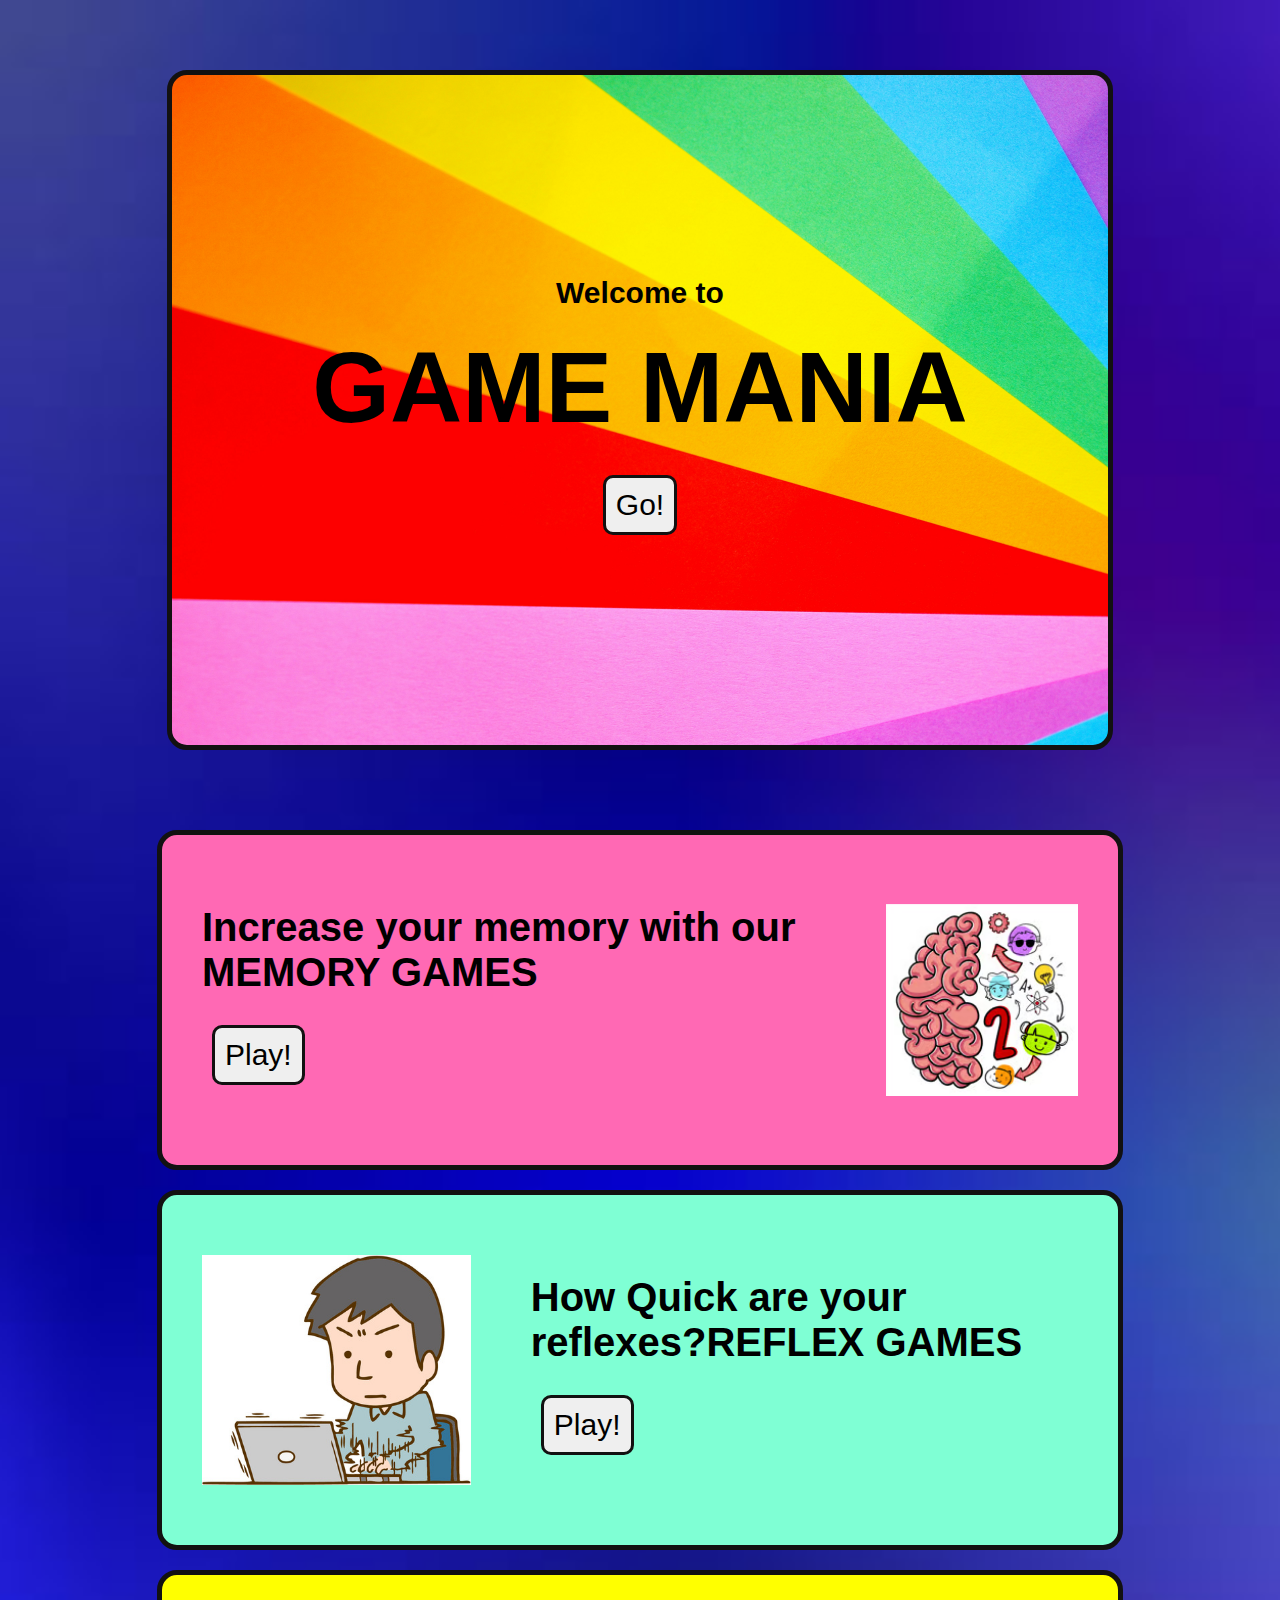
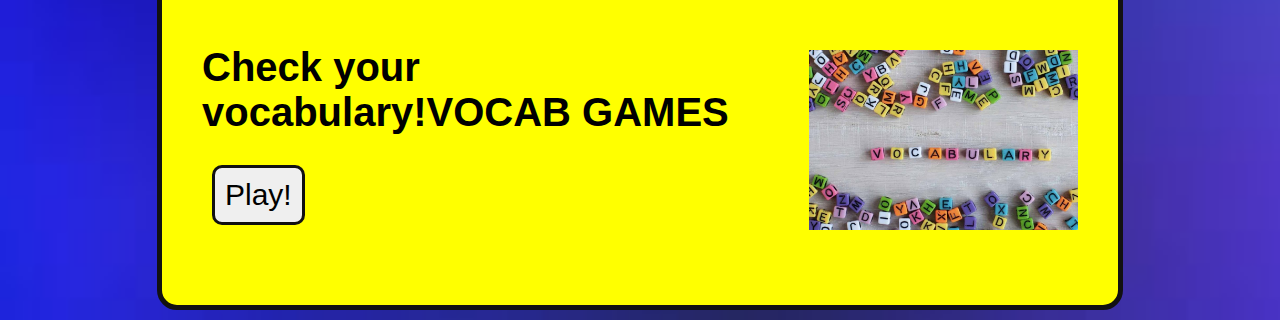
<file: Game-Mania-main/Games/Home page/index.html>
<!DOCTYPE html>
<html lang="en">

<head>
    <meta charset="UTF-8">
    <meta name="viewport" content="width=device-width, initial-scale=1.0">
    <title>Game Mania</title>
    <link rel="stylesheet" href="style.css">
</head>

<body>
    <div class="container">
        <h4>Welcome to</h4>
        <h1>GAME MANIA</h1>
        <button><a href="#memory-container">Go!</a></button>
    </div>


    <section id="memory-container" class="game-container">
        <div class="content">
            <h2>Increase your memory with our <b>MEMORY GAMES</b></h2>
            <button><a href="../Memory Page/memory-page.html">Play!</a></button>
        </div>
        <img src="mem.avif" alt="mem" class="card">
    </section>

    <section id="reflex-container" class="game-container rev">
        <div class="content">
            <h2>How Quick are your reflexes?<b>REFLEX GAMES</b></h2>
            <button><a href="../Reflex Page/reflex.html">Play!</a></button>
        </div>
        <img src="ref.jpeg" alt="mem" class="card">
    </section>

    <section id="vocab-container" class="game-container">
        <div class="content">
            <h2>Check your vocabulary!<b>VOCAB GAMES</b></h2>
            <button><a href="../Vocab Page/vocabulary.html">Play!</a></button>
        </div>
        <img src="vocab.jpg" alt="mem" class="card">
    </section>
</body>

</html>
</file>
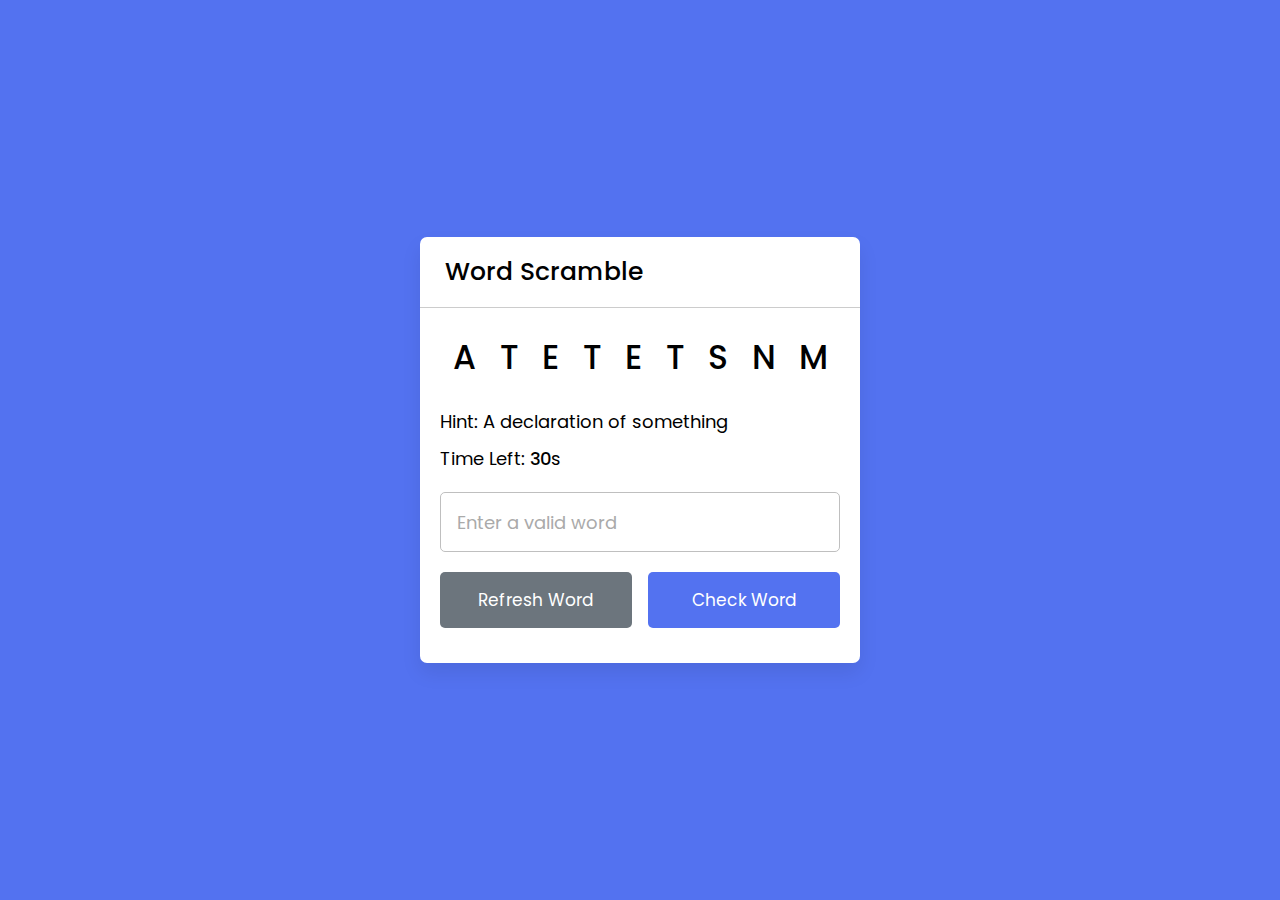
<file: Game-Mania-main/Games/7 Word Scrabble/Reference/index.html>
<!DOCTYPE html>
<!-- Coding By CodingNepal - youtube.com/codingnepal -->
<html lang="en" dir="ltr">
  <head>
    <meta charset="utf-8">
    <title>Word Scramble Game | CodingNepal</title>
    <link rel="stylesheet" href="style.css">
    <meta name="viewport" content="width=device-width, initial-scale=1.0">
    <script src="word.js" defer></script>
    <script src="script.js" defer></script>
  </head>
  <body>
    <div class="container">
        <h2>Word Scramble</h2>
        <div class="content">
            <p class="word"></p>
            <div class="details">
                <p class="hint">Hint: <span></span></p>
                <p class="time">Time Left: <span><b>30</b>s</span></p>
            </div>
            <input type="text" spellcheck="false" placeholder="Enter a valid word">
            <div class="buttons">
                <button class="refresh-word">Refresh Word</button>
                <button class="check-word">Check Word</button>
            </div>
        </div>
    </div>
  </body>
</html>
</file>
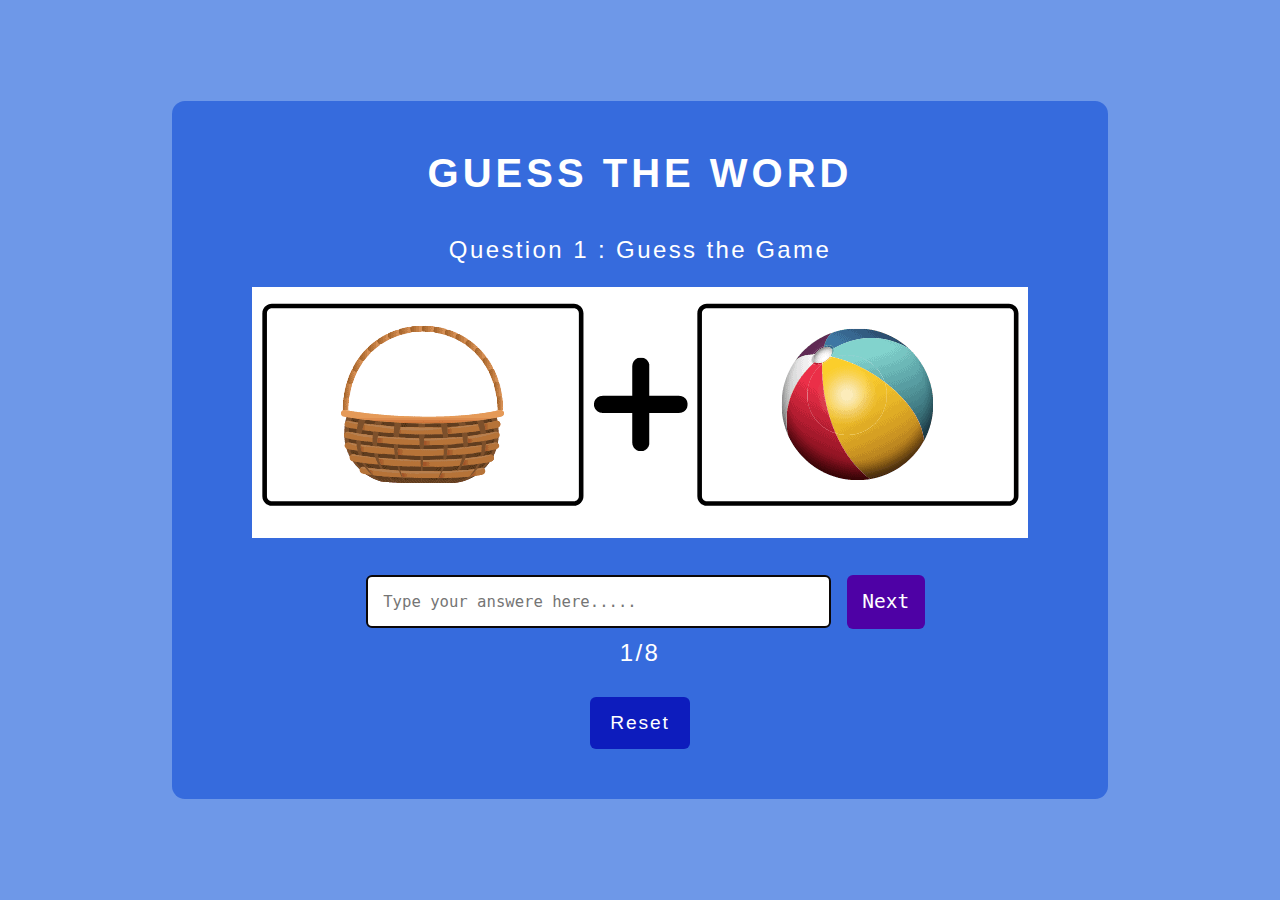
<file: Game-Mania-main/Games/1 Guess the word/Guess.html>
<!DOCTYPE html>
<html lang="en">
    <head>
        <meta charset="UTF-8">
        <meta name="viewport" content="width-device-width,initial-scale-1.0">
        <title>Guess the word Game</title>
        <link rel="Stylesheet" href="guess.css"> 
    </head>
    <body>
        <div class="container">
            <h1>Guess The Word</h1>
            <div class="questions ques1">
        
                <p class="subheading">Question 1 : Guess the Game</p>
                <img src="ques1.png" alt="" class="quesImg">
                <div class="input">
                <input type="text" class="ansInput" placeholder="Type your answere here.....">
                <input type="Button" value="Next" class="nextbtn">
                </div>
                <p class="sno">1/8</p>
                </div>
                
                <div class="questions ques2">
                    
                    <p class="subheading">Question 2: Guess the Animal</p>
                    <img src="ques2.png" alt="" class="quesImg">
                    <div class="input">
                    <input type="text" class="ansInput" placeholder="Type your answere here.....">
                    <input type="Button" value="Next" class="nextbtn">
                   </div>
                   <p class="sno">2/8</p>
                    </div>
                 
                <div class="questions ques3">
                    
                        <p class="subheading">Question 3: Guess the Object</p>
                        <img src="ques3.png" alt="" class="quesImg">
                        <div class="input">
                        <input type="text" class="ansInput" placeholder="Type your answere here.....">
                        <input type="Button" value="Next" class="nextbtn">
                        </div>
                        <p class="sno">3/8</p>
                        </div>
                 
                <div class="questions ques4">
                   
                            <p class="subheading">Question 4: Guess the food item</p>
                            <img src="ques4.png" alt="" class="quesImg">
                            <div class="input">
                            <input type="text" class="ansInput" placeholder="Type your answere here.....">
                            <input type="Button" value="Next" class="nextbtn">
                            </div>
                            <p class="sno">4/8</p>
                            </div>
                        
                <div class="questions ques5">
             
                                <p class="subheading">Question 5: Guess the animal</p>
                                <img src="ques5.png" alt="" class="quesImg">
                                <div class="input">
                                <input type="text" class="ansInput" placeholder="Type your answere here.....">
                                <input type="Button" value="Next" class="nextbtn">
                                </div>
                                <p class="sno">5/8</p>
                                </div>

                <div class="questions ques6">
                    
                                    <p class="subheading">Question 6: Guess the job</p>
                                    <img src="ques6.png" alt="" class="quesImg">
                                    <div class="input">
                                    <input type="text" class="ansInput" placeholder="Type your answere here.....">
                                    <input type="Button" value="Next" class="nextbtn">
                                    </div>
                                    <p class="sno">6/8</p>
                                    </div>

                <div class="questions ques7">
                  
                                        <p class="subheading">Question 7: Guess the word</p>
                                        <img src="ques7.png" alt="" class="quesImg">
                                        <div class="input">
                                        <input type="text" class="ansInput" placeholder="Type your answere here.....">
                                        <input type="Button" value="Next" class="nextbtn">
                                        </div>
                                        <p class="sno">7/8</p>
                                        </div>

                <div class="questions ques8">
                   
                                            <p class="subheading">Question 8: Guess the food</p>
                                            <img src="ques8.png" alt="" class="quesImg">
                                            <div class="input">
                                            <input type="text" class="ansInput" placeholder="Type your answere here.....">
                                            <input type="Button" value="Next" class="nextbtn">
                                            </div>
                                            <p class="sno">8/8</p>
                                            </div>
                                            <button class="reset" onclick="window.location.reload();">Reset</button> 
   
        </div>
           
    <p class="message"></p>
    </body>
    <script src="guess.js"></script>
</html>
</file>
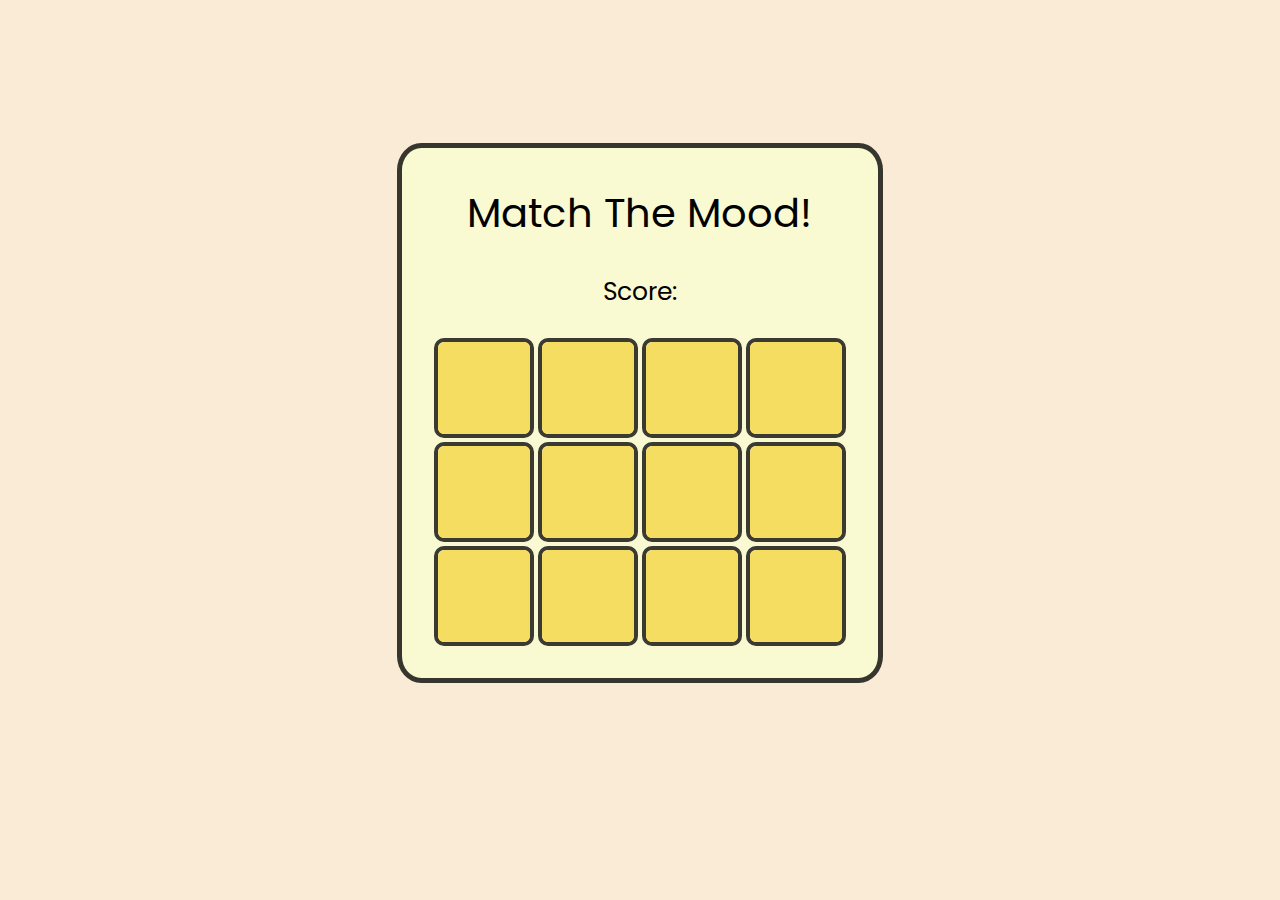
<file: Game-Mania-main/Games/2 Memory Game/mood.html>
<!DOCTYPE html>
<html lang="en">

<head>
    <meta charset="UTF-8">
    <meta name="viewport" content="width=device-width, initial-scale=1.0">
    <title>Memory Game</title>
    <link rel="stylesheet" href="mood.css">
</head>

<body>

    <div class="container">
        <h1>Match The Mood!</h1>
    <h3>Score: <span id="result"></span></h3>
    <div id="grid"></div>
    </div>
    <script src="mood.js"></script>
</body>

</html>
</file>
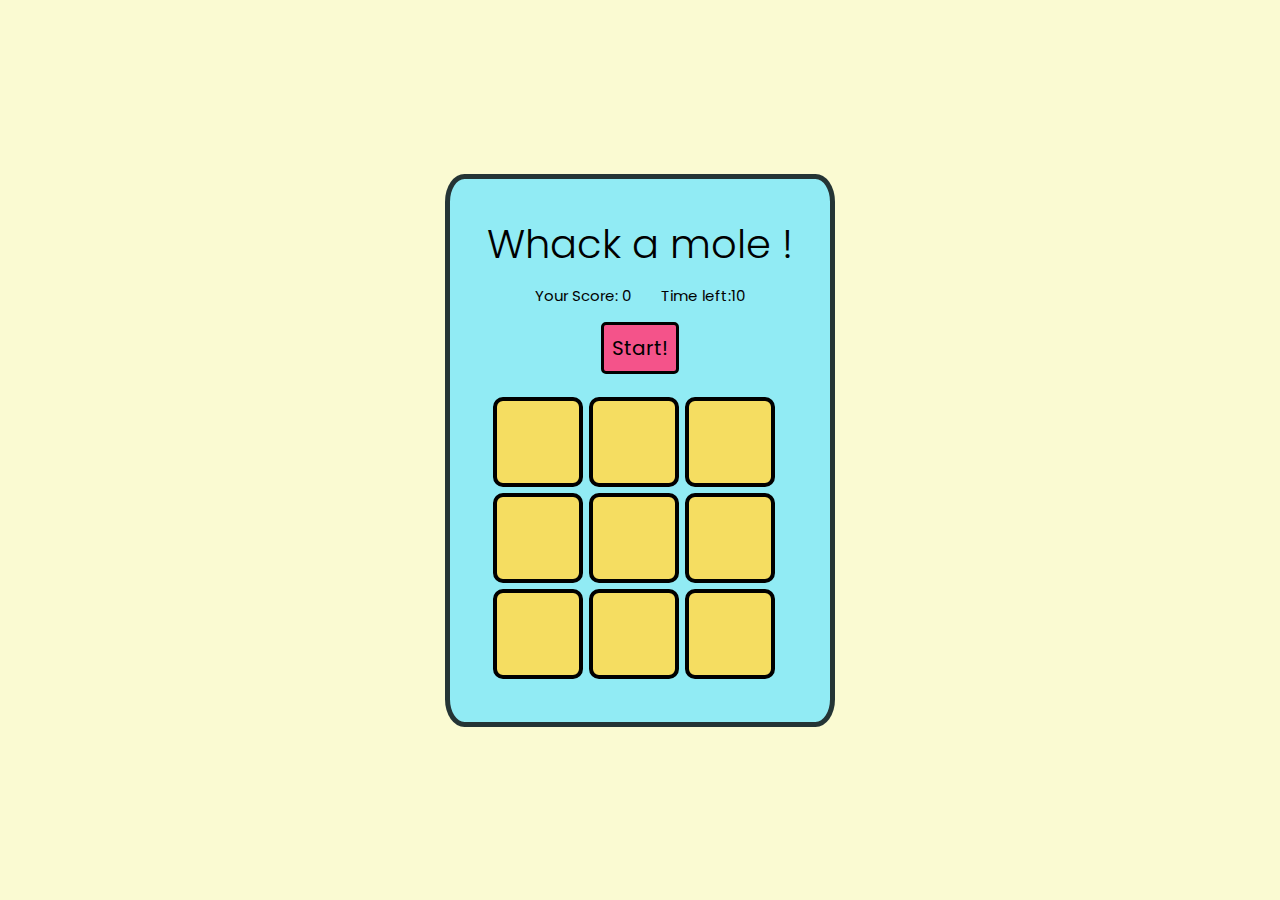
<file: Game-Mania-main/Games/3 Whack a mole/whack.html>
<!DOCTYPE html>
<html lang="en">

<head>
    <meta charset="UTF-8">
    <meta name="viewport" content="width=device-width, initial-scale=1.0">
    <title>Whack a mole</title>
    <link rel="stylesheet" href="whack.css">
</head>

<body>

    <div class="container">

        <h1>Whack a mole !</h1>
        <div class="info">
            <h2>Your Score: <span id="score">0</span></h2>
            <h2>Time left:<span id="time-left">10</span></h2>
        </div>
        <button class="start"> Start! </button>

        <div class="grid">
            <div class="square" id="1"></div>
            <div class="square" id="2"></div>
            <div class="square" id="3"></div>
            <div class="square" id="4"></div>
            <div class="square" id="5"></div>
            <div class="square" id="6"></div>
            <div class="square" id="7"></div>
            <div class="square" id="8"></div>
            <div class="square" id="9"></div>
        </div>
    </div>
    <script src="whack.js"></script>
</body>

</html>
</file>
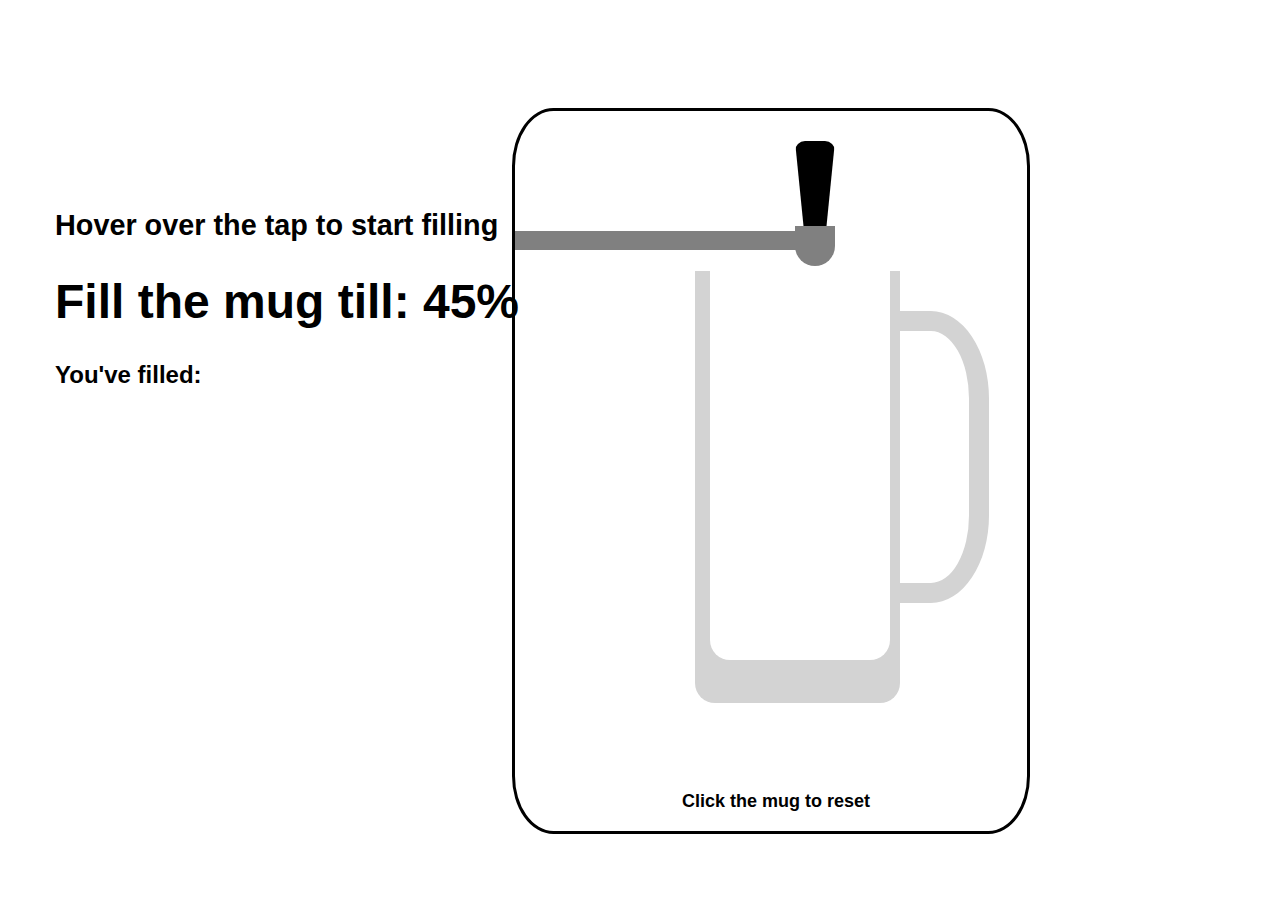
<file: Game-Mania-main/Games/4 Beer game/beer.html>
<!DOCTYPE html>
<html lang="en">
<head>
    <meta charset="UTF-8">
    <meta name="viewport" content="width=device-width, initial-scale=1.0">
    <title>Mug Filling Game</title>
    <link rel="stylesheet" href="beer.css">
</head>
<body>
    <div class="game-container">
        <div class="tap-box">
            <div class="handlebox">
                <div class="handle"></div>
            </div>
            <div class="tap"></div>
            <div id="pour" class="pour"></div>
            <div id="pour2" class=""></div>

        </div>


        <div class="mug-box">
            <div class="mug">
                <div class="beer"></div>
            </div>
            
        </div>
        <div class="mug-handle"></div>
        <div class="reset">Click the mug to reset</div>
    </div>

    <div class="g2">
        <div class="h1"><h2>Hover over the tap to start filling</h2></div>
        <div class="target"><h1> </h1></div>
        <div class="filledpercent">You've filled:</div>
        <div class="comment"></div>
    </div>


    <script src="beer.js"></script>
</body>
</html>
</file>
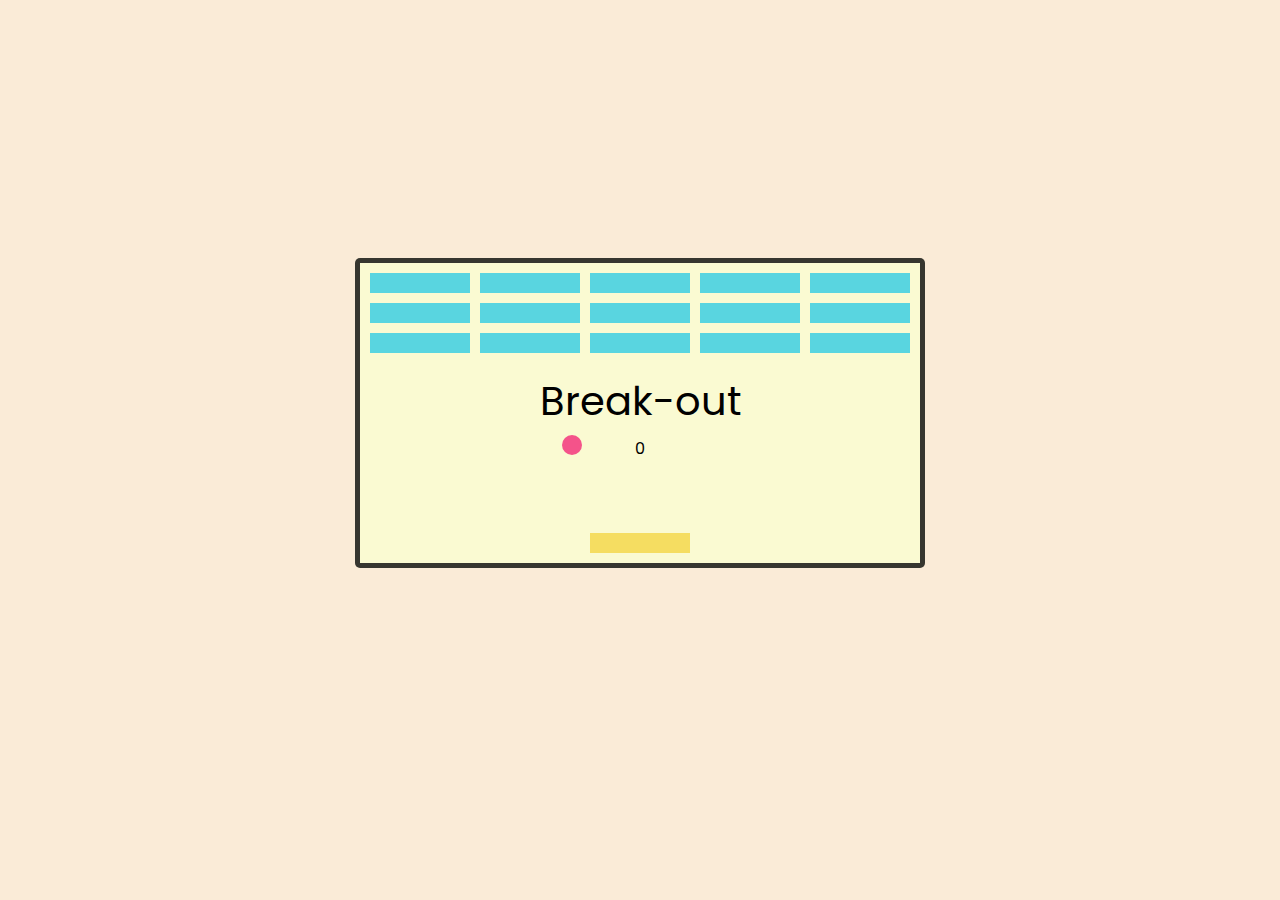
<file: Game-Mania-main/Games/5 Breakout/breakout.html>
<!DOCTYPE html>
<html lang="en">

<head>
    <meta charset="UTF-8">
    <meta name="viewport" content="width=device-width, initial-scale=1.0">
    <title>Break-out</title>
    <link rel="stylesheet" href="breakout.css">
</head>

<body>
    <!-- <div class="info"> -->
        <h1>Break-out</h1>
        <div id="score">0</div>
    <!-- </div> -->

    <div class="grid"></div>


    <script src="breakout.js"></script>
</body>

</html>
</file>
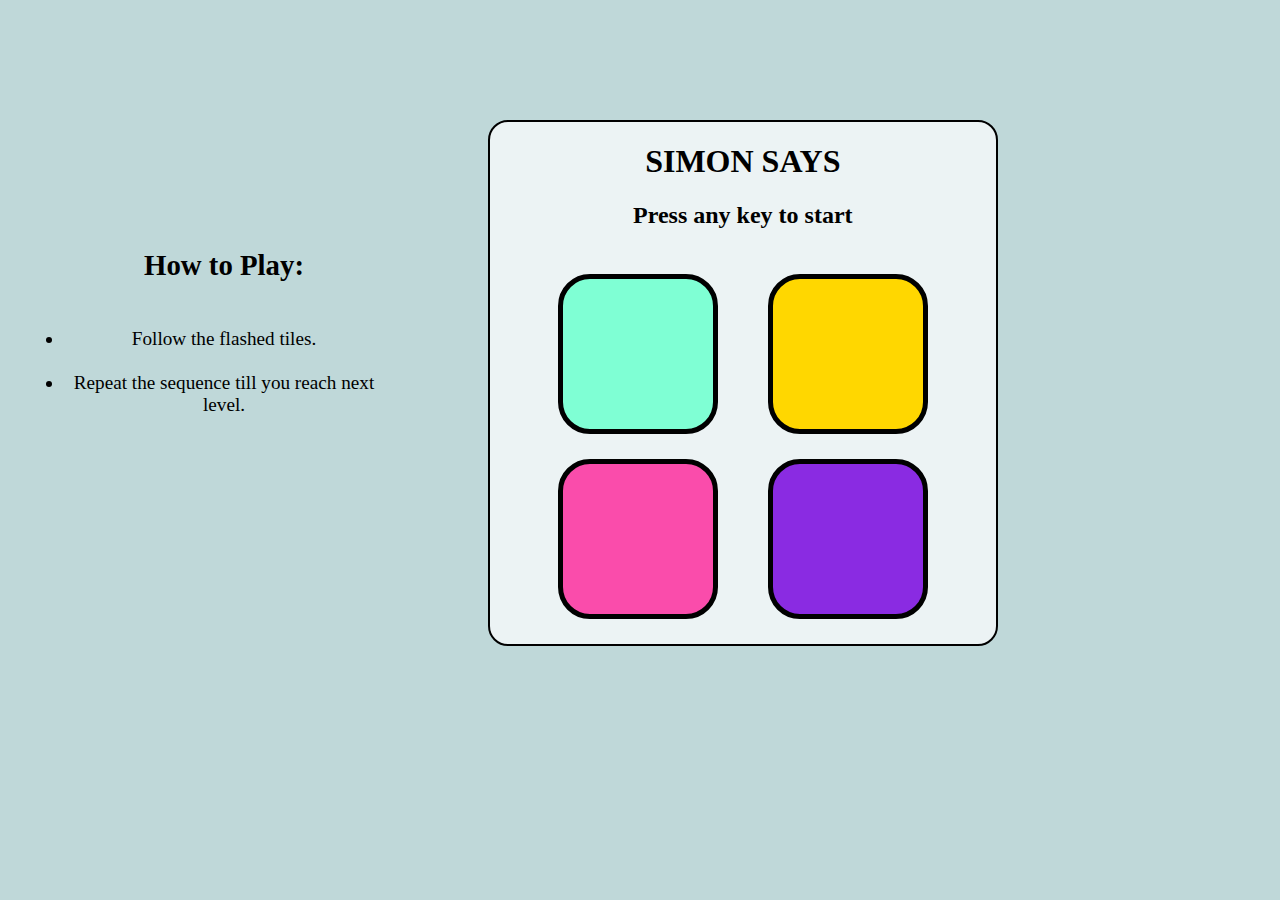
<file: Game-Mania-main/Games/6 Simon Says/simon.html>
<!DOCTYPE html>
<html lang="en">
<head>
    <meta charset="UTF-8">
    <meta name="viewport" content="width=device-width, initial-scale=1.0">
    <title>Simon Says</title>
    <link rel="stylesheet" href="simon.css">
</head>
<body>
    <div class="instruction">
        <h2><b>How to Play:</b> </h2><br>
        <li>Follow the flashed tiles.</li> <br>
        <li> Repeat the sequence till you reach next level. </li><br>

    </div>
    <div class="main-container">
        <h1><b>SIMON SAYS</b></h1>
        <h2>Press any key to start</h2>
        <div class="keys">
    
            <div class="lineone">
                <div class="key green" id="green"></div>
                <div class="key pink" id="pink"></div>
            </div>
    
            <div class="linetwo">
                <div class="key yellow" id="yellow"></div>
                <div class="key purple" id="purple"></div>
            </div>
           
        </div>
    </div>
    



    <script src="simon.js"></script>
</body>
</html>
</file>
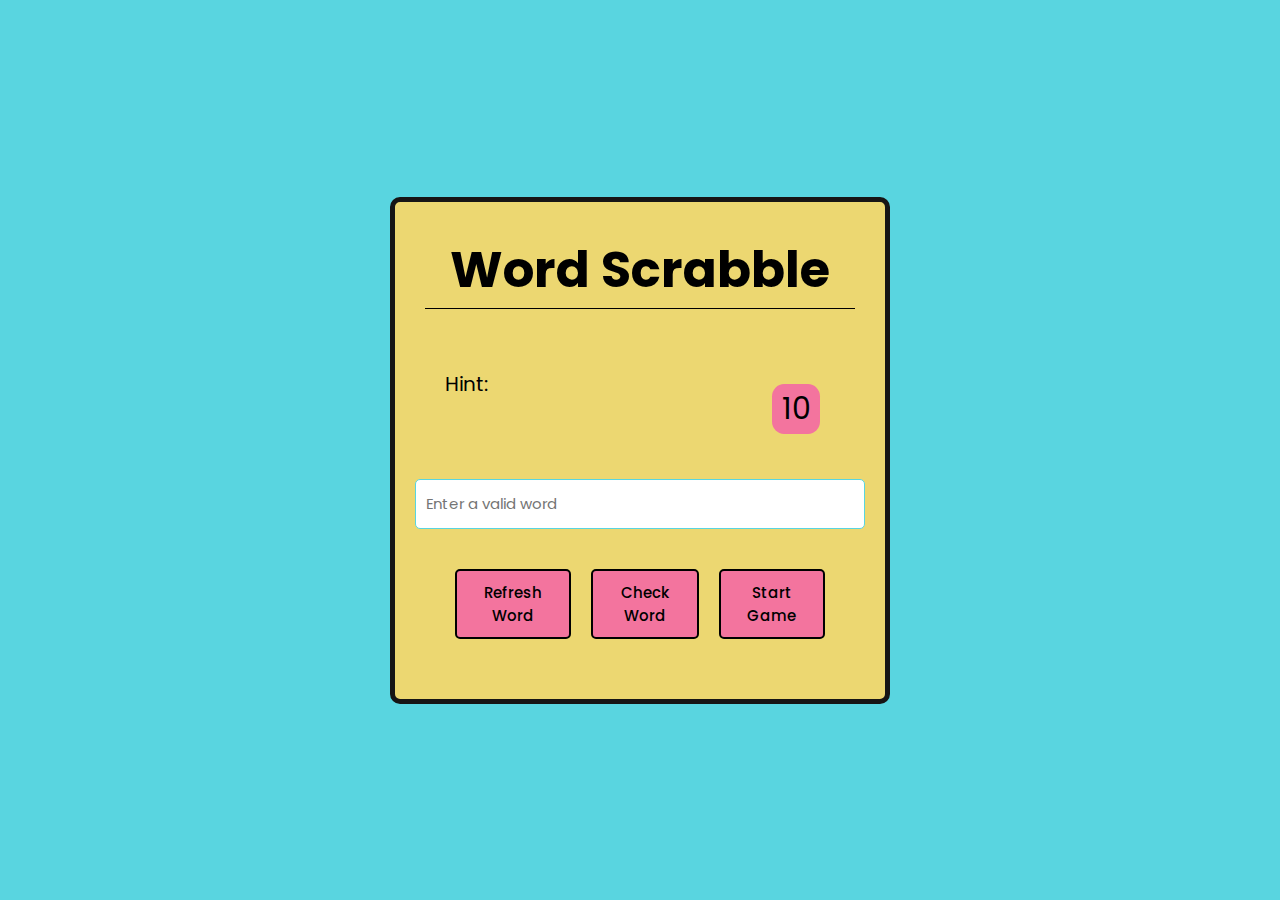
<file: Game-Mania-main/Games/7 Word Scrabble/scrabble.html>
<!DOCTYPE html>
<html lang="en">
<head>
    <meta charset="UTF-8">
    <meta name="viewport" content="width=device-width, initial-scale=1.0">
    <title>Word Scrabble</title>
    <link rel="stylesheet" href="scrabble.css">
</head>
<body>
    <div class="container">
        <h1>Word Scrabble</h1>
        <div class="content">
            <p class="word"></p>

            <div class="details">
                <p class="hint">Hint: <span></span></p>
                <div class="time">10</div>
            </div>

            <input type="text" placeholder = "Enter a valid word">

            <div class="buttons">
                <div class="refresh-word button">Refresh Word</div>
                <div class="check-word button">Check Word</div>
                <div class="start button">Start Game</div>
            </div>
        </div>
    </div>
    <script src="scrabble.js" defer></script>
    <script src="Reference/word.js" defer></script>
</body>
</html>
</file>
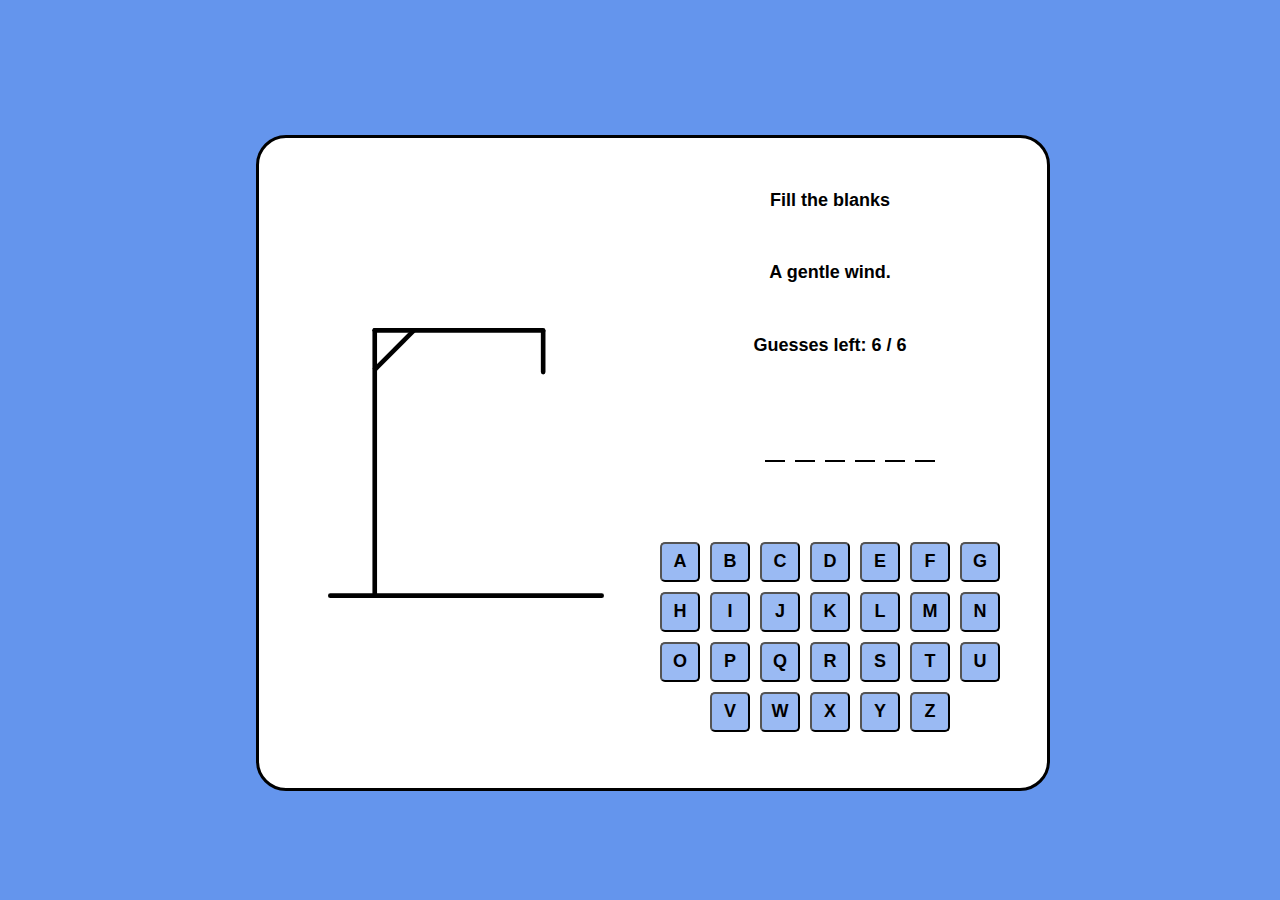
<file: Game-Mania-main/Games/8 Hangman/hangman.html>
<!DOCTYPE html>
<html lang="en">
<head>
    <meta charset="UTF-8">
    <meta name="viewport" content="width=device-width, initial-scale=1.0">
    <title>Hangman!</title>
    <link rel="stylesheet" href="hangman.css">
</head>
<body>

    <div id="lose" class="popup">
        <div class="gif"><img src="lost.gif" alt=""></div>
        <div class="msg">Game Over!</div>
        <div class="corrword"></div>
        <div class="playagain"><button>Play Again!</button></div>
    </div>

    <div id="win" class="popup">
        <div class="gif"><img src="victory.gif" alt=""></div>
        <div class="msg">Well Done!</div>
        <div class="corrword">Your guess was correct.</div>
        <div class="playagain2"><button>Play Again!</button></div>
    </div>
    
    <div class="container">
        <div class="draw"><img src="hangman-0.svg" alt=""></div>
        <div class="solve">
            <div class="instruction">Fill the blanks</div>
            <div class="hint">Hint: </div>
            <div class="guessleft"></div>
            <div class="blanks">
                <ul class="word-display"></ul>
            </div>
            <div class="letters">
            </div>
        </div>
    </div>


    <div class="cover"></div>



    <script src="wordlist.js"></script>
    <script src="hangman.js"></script>

</body>
</html>
</file>
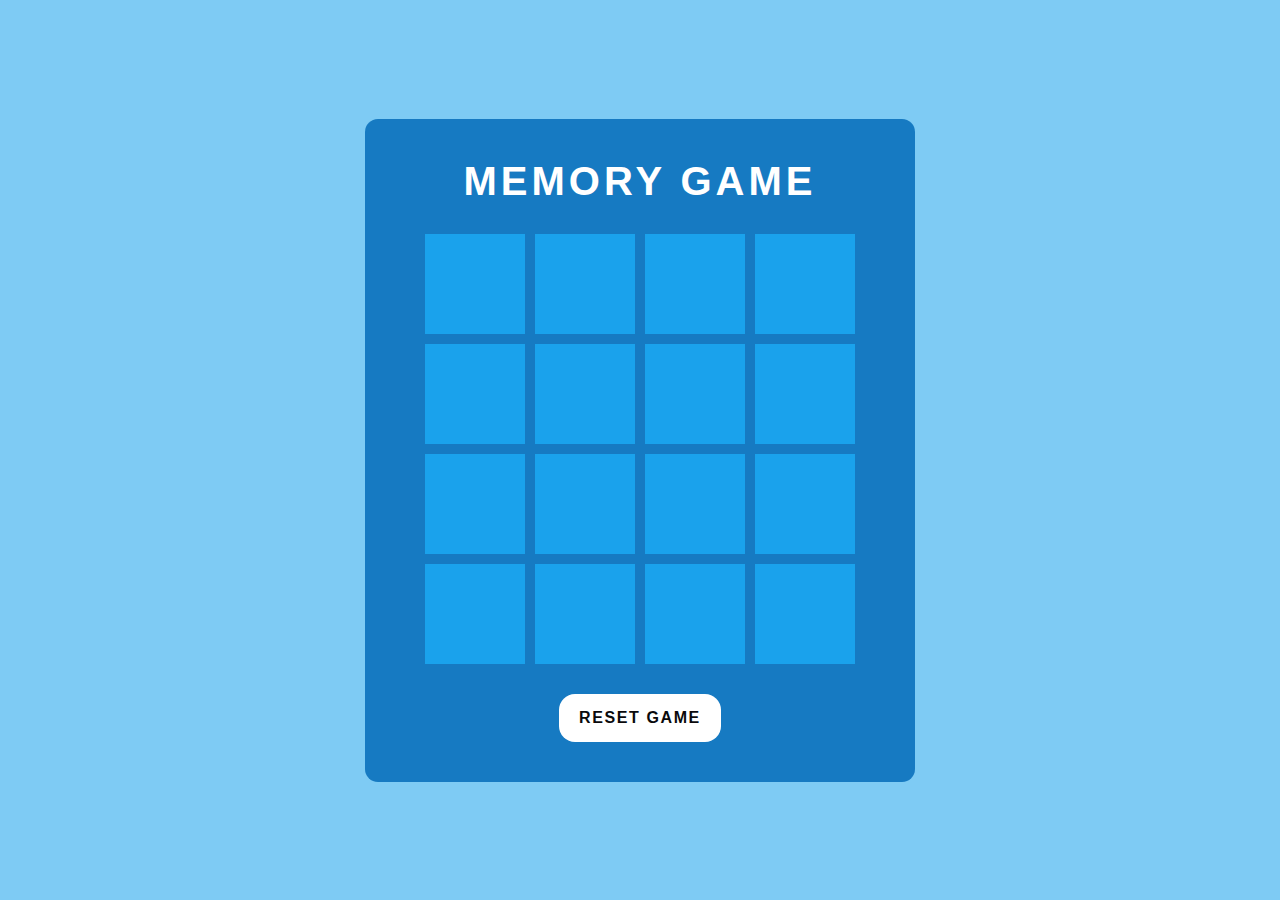
<file: Game-Mania-main/Games/9 Match tiles/match-tiles.html>
<!DOCTYPE html>
<html lang="en">
    <head>
        <meta charset="UTF-8">
        <meta name="viewport" content="width-device-width,initial-scale-1.0">
        <title>Memory Card Game</title>
        <link rel="Stylesheet" href="match-tiles.css"> 
    </head>
    <body>
        <div class="container">

            <h1>Memory Game</h1>
            <div class="game"></div>
            <button class="reset" onclick="window.location.reload();">Reset Game</button>
        </div>
        <script>
            
        const emojis = ["🤩","🤩","🐼","🐼","🛩️","🛩️","🐳","🐳","🎪","🎪","🧸","🧸","🍓","🍓","🌺","🌺"];
        var shuf_emojis = emojis.sort(() => (Math.random() > .5)? 2: -1);
        for (var i=0 ;i<emojis.length; i++)
        {
        let box = document.createElement('div')
        box.className = 'item';
        box.innerHTML = shuf_emojis[i]
        box.onclick=function(){
         this.classList.add('boxOpen')
         setTimeout(function(){
         if (document.querySelectorAll('.boxOpen').length > 1)
         {
          if(document.querySelectorAll('.boxOpen')[0].innerHTML == 
           document.querySelectorAll('.boxOpen')[1].innerHTML)
           {
            document.querySelectorAll('.boxOpen')[0].classList.add('boxMatch')
            document.querySelectorAll('.boxOpen')[1].classList.add('boxMatch')
            document.querySelectorAll('.boxOpen')[1].classList.remove('boxOpen')
            document.querySelectorAll('.boxOpen')[0].classList.remove('boxOpen')

         if(document.querySelectorAll('.boxMatch').length == emojis.length)
           {
            alert('Win')
           }
           }
            else
            {
              document.querySelectorAll('.boxOpen')[1].classList.remove('boxOpen')
              document.querySelectorAll('.boxOpen')[0].classList.remove('boxOpen')
            }
         }
        },500)
        }
            document.querySelector('.game').appendChild(box);
        }
        </script> 
    </body>
</html>
</file>
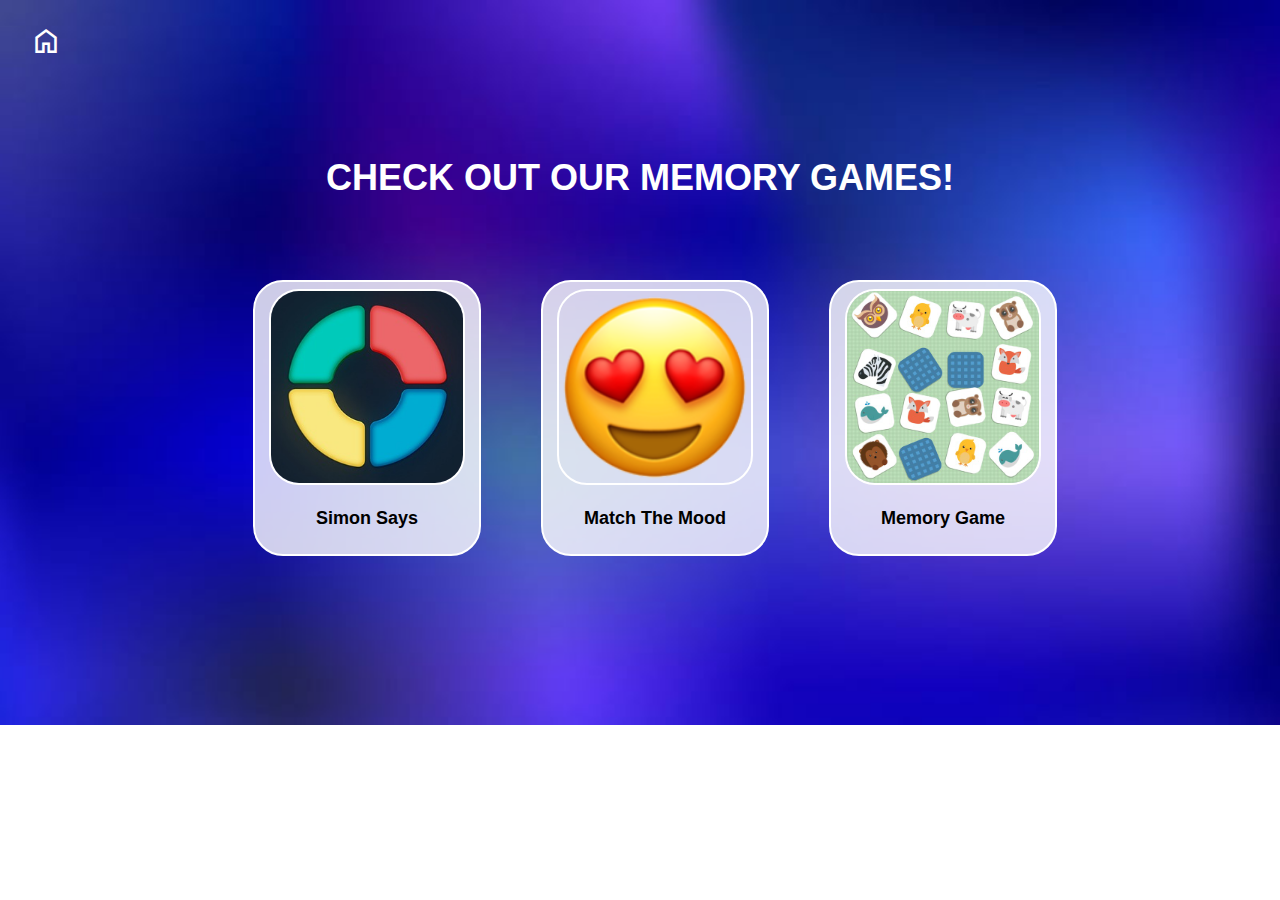
<file: Game-Mania-main/Games/Memory Page/memory-page.html>
<!DOCTYPE html>
<html lang="en">
<head>
    <meta charset="UTF-8">
    <meta name="viewport" content="width=device-width, initial-scale=1.0">
    <title>Memory Games</title>
    <link rel="stylesheet" href="https://fonts.googleapis.com/css2?family=Material+Symbols+Outlined:opsz,wght,FILL,GRAD@24,400,0,0" />
    <link rel="stylesheet" href="memory-page.css">

</head>
<body>
    <div class="home">
        <a href="">
            <div class="logo"><a href="../Home page/index.html"><span class="material-symbols-outlined">home</span></a></div>
            <div class="home-text"></div>
        </a>
    </div>
    <br><br><br><br><br><br>
    <div class="msg"><h1>Check Out Our Memory Games!</h1></div>
    <div class="cards">
        <div class="card card1">
            <a href="../6 Simon Says/simon.html">
                <img src="simon.jpeg" alt="">
                <p>Simon Says</p>
            </a>
        </div>

        <div class="card card2">
            <a href="../2 Memory Game/mood.html">
                <img src="../2 Memory Game/Images/img6.webp" alt="">
                <p>Match The Mood</p>
            </a>
        </div>

        <div class="card card3">
            <a href="../9 Match tiles/match-tiles.html">
            <img src="memory.jpeg" alt="">
            <p>Memory Game</p>
            </a>
        </div>
        
    </div>
    
</body>
</html>
</file>
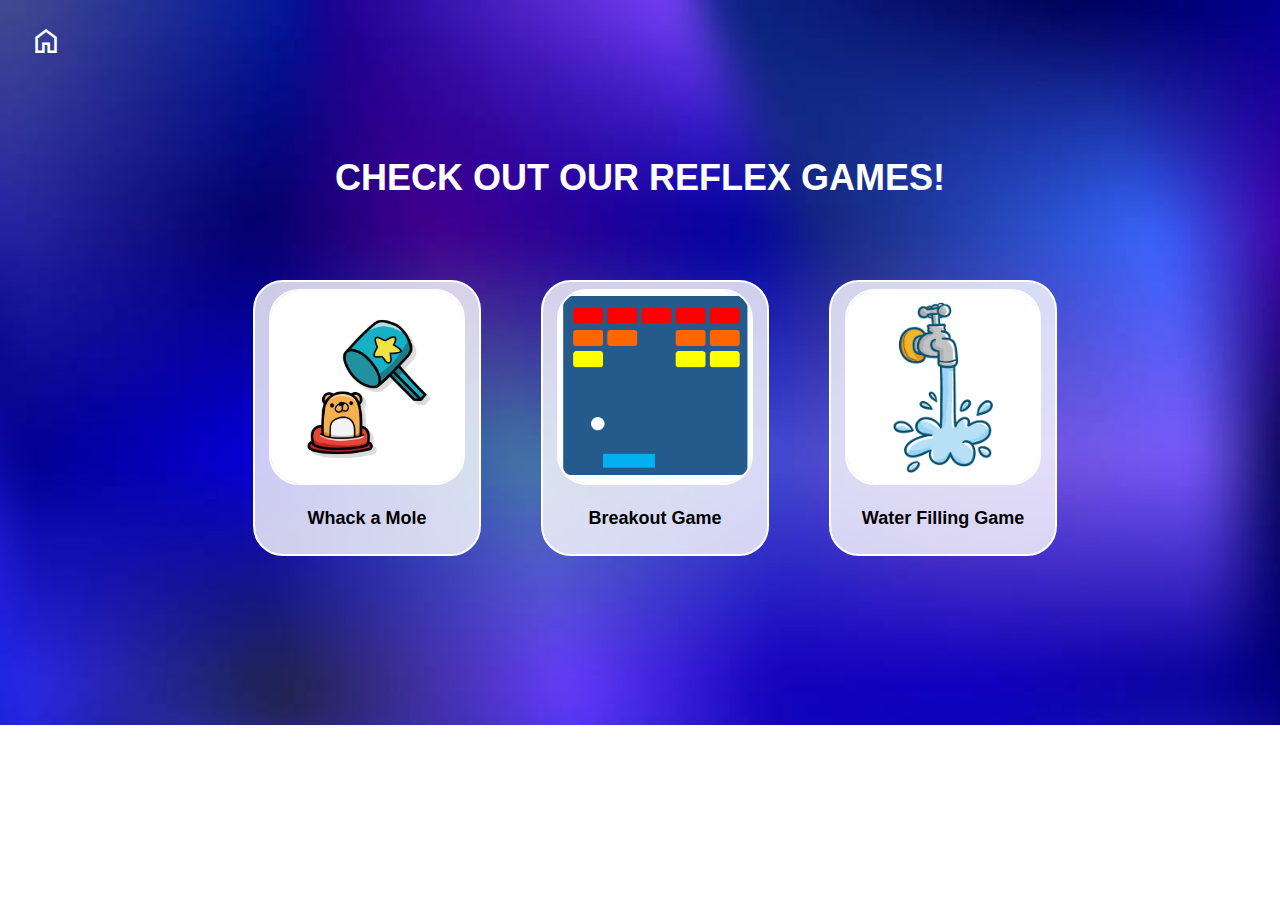
<file: Game-Mania-main/Games/Reflex page/reflex.html>
<!DOCTYPE html>
<html lang="en">

<head>
    <meta charset="UTF-8">
    <meta name="viewport" content="width=device-width, initial-scale=1.0">
    <title>Reflex Games</title>
    <link rel="stylesheet"
        href="https://fonts.googleapis.com/css2?family=Material+Symbols+Outlined:opsz,wght,FILL,GRAD@24,400,0,0" />
    <link rel="stylesheet" href="reflex.css">

</head>

<body>
    <div class="home">
        <a href="">
            <div class="logo"><a href="../Home page/index.html"><span class="material-symbols-outlined">home</span></a>
            </div>
            <!-- <div class="home-text">Home</div> -->
        </a>
    </div>
    <br><br><br><br><br><br>
    <div class="msg">
        <h1>Check Out Our Reflex Games!</h1>
    </div>
    <div class="cards">
        <div class="card card1">
            <a href="../3 Whack a mole/whack.html">
                <img src="whack.jpg" alt="">
                <p>Whack a Mole</p>
            </a>
        </div>

        <div class="card card2">
            <a href="../5 Breakout/breakout.html">
                <img src="break.png" alt="">
                <p>Breakout Game</p>
            </a>
        </div>

        <div class="card card3">
            <a href="../4 Beer game/beer.html">
                <img src="water.png" alt="">
                <p>Water Filling Game</p>
            </a>
        </div>

    </div>

</body>

</html>
</file>
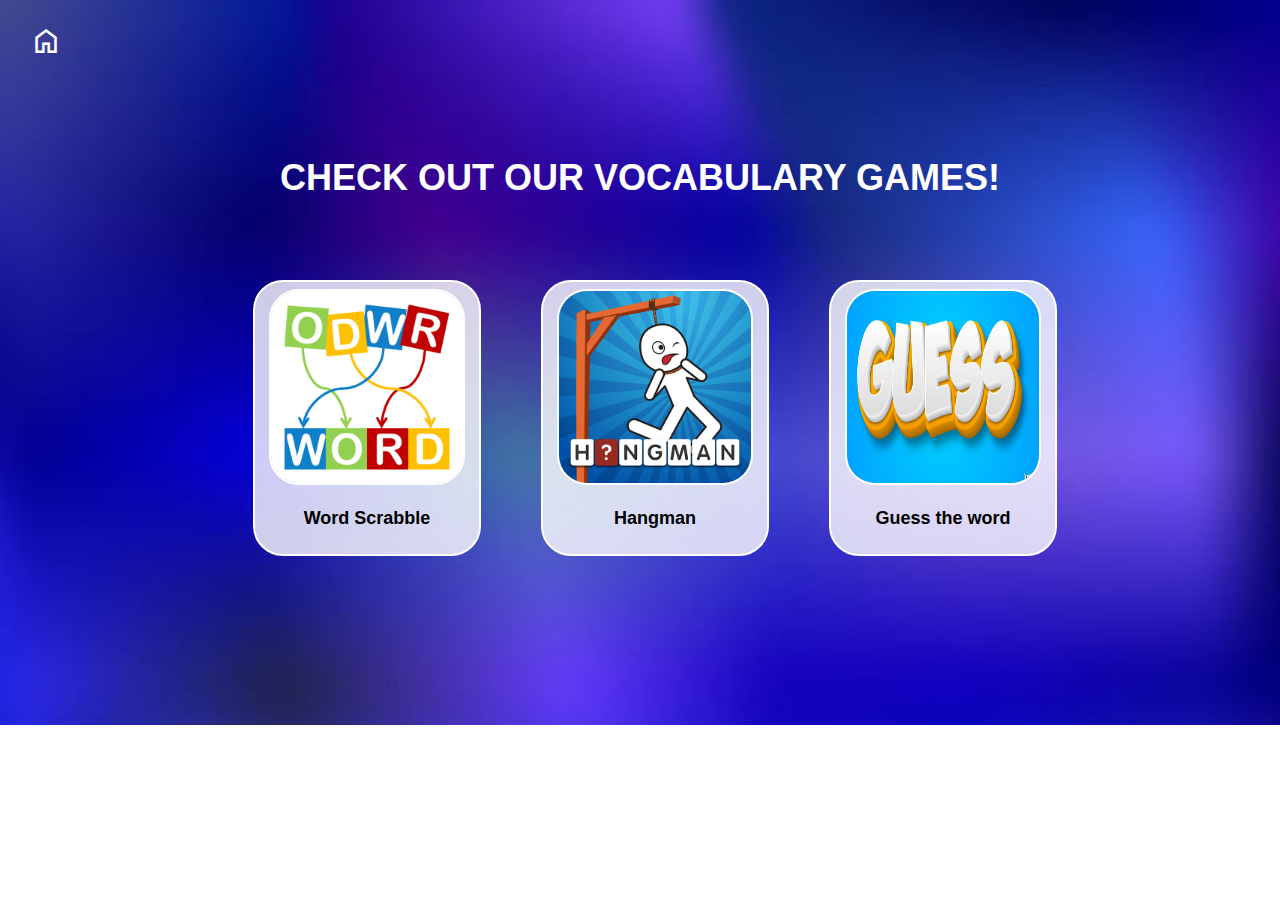
<file: Game-Mania-main/Games/Vocab page/vocabulary.html>
<!DOCTYPE html>
<html lang="en">

<head>
    <meta charset="UTF-8">
    <meta name="viewport" content="width=device-width, initial-scale=1.0">
    <title>Vocabulary Games</title>
    <link rel="stylesheet"
        href="https://fonts.googleapis.com/css2?family=Material+Symbols+Outlined:opsz,wght,FILL,GRAD@24,400,0,0" />
    <link rel="stylesheet" href="vocabulary.css">

</head>

<body>
    <div class="home">
        <a href="">
            <!-- <div class="logo"><span class="material-symbols-outlined">home</span></div>
             -->
            <div class="logo"><a href="../Home page/index.html"><span class="material-symbols-outlined">home</span></a></div>
                <!-- <div class="home-text">Home</div> -->
        </a>
    </div>
    <br><br><br><br><br><br>
    <div class="msg">
        <h1>Check Out Our Vocabulary Games!</h1>
    </div>
    <div class="cards">
        <div class="card card1">
            <a href="../7 Word Scrabble/scrabble.html">
                <img src="scrabble.png" alt="">
                <p>Word Scrabble</p>
            </a>
        </div>

        <div class="card card2">
            <a href="../8 Hangman/hangman.html">
                <img src="hang.png" alt="">
                <p>Hangman</p>
            </a>
        </div>

        <div class="card card3">
            <a href="../1 Guess the word/guess.html">
                <img src="guess.png" alt="">
                <p>Guess the word</p>
            </a>
        </div>

    </div>

</body>

</html>
</file>
<file: Game-Mania-main/Games/Home page/style.css>
* {
    padding: 0;
    margin: 0;
    font-family: 'Trebuchet MS', 'Lucida Sans Unicode', 'Lucida Grande', 'Lucida Sans', Arial, sans-serif;
}

body {
    display: flex;
    justify-content: center;
    align-items: center;
    flex-direction: column;
    background-image: url("background.jpeg");
    background-size: cover;
    background-repeat: repeat-y;

}

.container {
    display: flex;
    align-items: center;
    justify-content: center;
    width: 400px;
    padding: 20px;
    margin: 70px;
    flex-direction: column;
    min-width: 70vw;
    min-height: 70vh;
    border: 5px solid rgb(18, 17, 17);
    border-radius: 20px;
    background: url("bg2.jpg");
    background-size: cover;
    background-blend-mode: darken;
    /* color: white; */
}

h4 {
    font-size: 30px;
    padding: 10px;
}

h1 {
    font-size: 100px;
    padding: 10px;
}

button {
    font-size: 30px;
    padding: 10px;
    border-radius: 10px;
    border: 3px solid rgb(18, 17, 17);
    outline: none;
    margin: 20px;
}

.game-container {
    display: flex;
    justify-content: center;
    align-items: center;
    max-width: 70vw;
    min-height: 30vh;
    border: 5px solid rgb(18, 17, 17);
    margin: 10px;
    padding: 30px;
    border-radius: 20px;
}

.rev{
    flex-direction: row-reverse;
    .content{
        margin: 40px;
    }
}

.card{
    width: 30%;
    height: 30%;
    margin: 10px;
}

h2{
    font-size: 40px;
    margin: 10px;
}

button:hover{
    transform: scale(1.03);
    transition: ease-in-out;
    box-shadow: rgba(255, 255, 255, 0.8) 0px 5px 15px;
    a{
        img{
        transform: scale(1.03);
        transition: ease-in-out;
    }}
}

#memory-container{
    background-color: rgb(255, 105, 180);
}

#reflex-container{
    background-color: aquamarine;
}

#vocab-container{
    background-color: yellow;
}

a{
    text-decoration: none;
    color: black;
}
</file>
<file: Game-Mania-main/Games/7 Word Scrabble/Reference/style.css>
/* Import Google font - Poppins */
@import url('https://fonts.googleapis.com/css2?family=Poppins:wght@400;500;600&display=swap');
*{
  margin: 0;
  padding: 0;
  box-sizing: border-box;
  font-family: 'Poppins', sans-serif;
}
body{
  display: flex;
  padding: 0 10px;
  align-items: center;
  justify-content: center;
  min-height: 100vh;
  background: #5372F0;
}
.container{
  width: 440px;
  border-radius: 7px;
  background: #fff;
  box-shadow: 0 10px 20px rgba(0,0,0,0.08);
}
.container h2{
  font-size: 25px;
  font-weight: 500;
  padding: 16px 25px;
  border-bottom: 1px solid #ccc;
}
.container .content{
  margin: 25px 20px 35px;
}
.content .word{
  user-select: none;
  font-size: 33px;
  font-weight: 500;
  text-align: center;
  letter-spacing: 24px;
  margin-right: -24px;
  word-break: break-all;
  text-transform: uppercase;
}
.content .details{
  margin: 25px 0 20px;
}
.details p{
  font-size: 18px;
  margin-bottom: 10px;
}
.details p b{
  font-weight: 500;
}
.content input{
  width: 100%;
  height: 60px;
  outline: none;
  padding: 0 16px;
  font-size: 18px;
  border-radius: 5px;
  border: 1px solid #bfbfbf;
}
.content input:focus{
  box-shadow: 0px 2px 4px rgba(0,0,0,0.08);
}
.content input::placeholder{
  color: #aaa;
}
.content input:focus::placeholder{
  color: #bfbfbf;
}
.content .buttons{
  display: flex;
  margin-top: 20px;
  justify-content: space-between;
}
.buttons button{
  border: none;
  outline: none;
  color: #fff;
  cursor: pointer;
  padding: 15px 0;
  font-size: 17px;
  border-radius: 5px;
  width: calc(100% / 2 - 8px);
  transition: all 0.3s ease;
}
.buttons button:active{
  transform: scale(0.97);
}
.buttons .refresh-word{
  background: #6C757D;
}
.buttons .refresh-word:hover{
  background: #5f666d;
}
.buttons .check-word{
  background: #5372F0;
}
.buttons .check-word:hover{
  background: #2c52ed;
}

@media screen and (max-width: 470px) {
  .container h2{
    font-size: 22px;
    padding: 13px 20px;
  }
  .content .word{
    font-size: 30px;
    letter-spacing: 20px;
    margin-right: -20px;
  }
  .container .content{
    margin: 20px 20px 30px;
  }
  .details p{
    font-size: 16px;
    margin-bottom: 8px;
  }
  .content input{
    height: 55px;
    font-size: 17px;
  }
  .buttons button{
    padding: 14px 0;
    font-size: 16px;
    width: calc(100% / 2 - 7px);
  }
}
</file>
<file: Game-Mania-main/Games/1 Guess the word/guess.css>
*
{
    margin:0;
    padding:0;
    box-sizing:border-box;
    font-family:monospace;
}
body{
    display: flex;
    justify-content: center;
    align-items: center;
    min-height: 100vh;
    background: #467ce2c8;    
}

.container,.message
{
    position: relative;
    display:flex;
    flex-direction: column;
    justify-content: center;
    align-items: center;
    gap: 30px;
    background: #366bdd;
    border-radius: 1em;;
    padding: 50px 80px;     
}

.message{
    position: absolute;
    top: 50px;
    transition: all .5s ease-in;
    padding: 3%;
    font-size: 1.3rem;
    display: none;
}

h1
{
    font-size: 2.5em;
    font-family: 'Gill Sans', 'Gill Sans MT', Calibri, 'Trebuchet MS', sans-serif;
    color: #fff;
    text-transform: uppercase;
    letter-spacing: 0.1em;
}


p.subheading, p.sno{
    font-size: 1.5em;
    font-family: 'Gill Sans', 'Gill Sans MT', Calibri, 'Trebuchet MS', sans-serif;
    color: #fff;
    letter-spacing: 0.1em;
    margin-top: 10px;
    text-align: center;
}

img.quesImg{
    width: 100%;
    margin: 3% 0;
 
}

.input{
    display:flex;
    justify-content: center;
    align-items: center;
}
input.ansInput{
    border-radius: 6px;
    border: 2px solid #0b0707;
    padding: 2%;
    font-size: 1.2rem;
    width:60%;
    margin: 0 2%;
    margin-top: 10px;
}

input.nextbtn{
    background-color: #4e01a5;
    color: #fff;
    padding:2%;
    border: none;
    font-size: 1.5rem;
    cursor: pointer;
    border-radius: 6px;
    margin-right: 5px;
    margin-top: 10px;

}

.questions{
    display:none;
}

.container .reset
{
    color: #fff;
    padding: 15px 20px;
    background-color: #0d1cbd;
    border: none;
    border-radius: 6px;
    font-size: 1.2em;
    font-family: 'Gill Sans', 'Gill Sans MT', Calibri, 'Trebuchet MS', sans-serif;
    cursor: pointer;
    border-radius: 6px;
    letter-spacing: 0.1em;
}

.container .reset:focus
{
    color: #ffffff;
    background: #033a87;
}
</file>
<file: Game-Mania-main/Games/2 Memory Game/mood.css>
@import url('https://fonts.googleapis.com/css2?family=Poppins&display=swap');

* {
    box-sizing: border-box;

    font-family: "Poppins", sans-serif;
    font-weight: 400;
    font-style: normal;


}

body {
    display: flex;
    justify-content: center;
    align-items: center;
    min-width: 100vh;
    min-height: 90vh;
    flex-direction: column;
    background-color: antiquewhite;
}

.container {
    border: 5px solid rgba(12, 12, 12, 0.823);
    display: flex;
    justify-content: center;
    align-items: center;
    flex-direction: column;
    padding: 30px;
    border-radius: 5%;
    background-color: lightgoldenrodyellow;
}

img {
    height: 100px;
    width: 100px;
    border: 4px solid rgba(17, 16, 16, 0.823);
    margin: 2px;
    border-radius: 10px;
}

#grid {
    display: flex;
    flex-wrap: wrap;
    width: 416px;
}

h3 {
    font-size: 25px;
}

h1 {
    font-size: 40px;
    margin: 5px;
}
</file>
<file: Game-Mania-main/Games/3 Whack a mole/whack.css>
@import url('https://fonts.googleapis.com/css2?family=Poppins&display=swap');

* {
    box-sizing: border-box;
    margin: 0;
    padding: 0;
    font-family: "Poppins", sans-serif;
    font-weight: 400;
    font-style: normal;
}

.container {
    border: 5px solid rgba(12, 12, 12, 0.823);
    display: flex;
    justify-content: center;
    align-items: center;
    flex-direction: column;
    padding: 30px;
    border-radius: 5%;
    background-color: #91ebf4;
}

body {
    display: flex;
    background-color: lightgoldenrodyellow;
    align-items: center;
    justify-content: center;
    flex-direction: column;
    min-width: 100vh;
    min-height: 100vh;
}

.grid {
    display: flex;
    flex-wrap: wrap;
    width: 300px;
    margin: 10px;
}

.square {
    height: 90px;
    width: 90px;
    border: 4px solid black;
    margin: 3px;
    border-radius: 10px;
    background-color: #F5DD61;
}

.mole {
    background-color: #F4538A;
}

h1,
h2 {
    margin: 5px;
}

button {
    font-size: 20px;
    margin: 10px;
    padding: 8px;
    border-radius: 5px;
    border: 3px solid black;
    background-color: #F4538A;
}

h2 {
    font-size: 15px;
}

h1 {
    font-size: 40px;
    font-weight: 300;
}

.info{
    display: flex;
    flex-direction: row;
    gap: 20px;
}
</file>
<file: Game-Mania-main/Games/4 Beer game/beer.css>
* {
    font-family: 'Trebuchet MS', 'Lucida Sans Unicode', 'Lucida Grande', 'Lucida Sans', Arial, sans-serif;
}

.game-container {
    text-align: center;
    display: inline-block;
    height: 80vh;
    width: 40vw;
    position: absolute;
    left: 40vw;
    top: 12vh;
    border: 3px solid black;
    border-radius: 8%;
    font-weight: 600;
}

.reset {
    position: absolute;
    bottom: 2%;
    width: 100%;
    padding: 5px;
    /* margin: 5px; */
    font-size: large;
}

.target,
.filledpercent {
    font-size: x-large;
    font-weight: 800;
}

.stand {
    height: 80%;
    width: 20%;
    background-color: black;
}

.g2 {
    padding: 5px;
    display: inline-block;
    position: absolute;
    top: 20vh;
    left: 50px;
    border-radius: 8px;
    font-size: larger;

}

.handle {
    border-top: 100px solid black;
    border-left: 10px solid transparent;
    border-right: 10px solid transparent;
    width: 20px;
    height: 50px;
    position: absolute;
    top: 30px;
    left: 280px;
    border-radius: 10px 10px 0 0;
    z-index: 1;
}

.handle:hover {
    transform: rotate(-10deg);
}

.tap {
    background-color: grey;
    position: absolute;
    width: 57%;
    height: 19px;
    top: 120px;
    z-index: 2;
    border-top-right-radius: 20px;
    border-bottom-right-radius: 20px;
}

.pour {
    background-color: grey;
    height: 40px;
    width: 40px;
    position: absolute;
    top: 115px;
    left: 280px;
    z-index: 6;
}

.mug-box {
    position: absolute;
    height: 60%;
    width: 40%;
    top: 160px;
    left: 180px;
    overflow: hidden;
    background-color: lightgray;
}

.mug {
    position: absolute;
    height: 90%;
    width: 88%;
    top: 0px;
    left: 15px;
    overflow: hidden;
    background-color: white;
}

.fill {
    position: relative;
    height: 100%;
    top: 100%;
    background-color: rgb(65, 166, 255);
    /* background-color: gold; */
    z-index: 2;
    /*   yaaaaaaaaaaaaaaaaaaa */
    animation: fillmug 5s forwards infinite;
}

.pause {
    animation-play-state: paused;
}

@keyframes fillmug {
    0% {
        transform: translateY(0%);
    }

    100% {
        transform: translateY(-100%);
    }
}

.mug,
.mug-box,
.pour,
.beer {
    border-bottom-left-radius: 20px;
    border-bottom-right-radius: 20px;
}

.mug-handle {
    position: absolute;
    height: 35%;
    width: 30%;
    top: 200px;
    left: 280px;
    border: 20px solid lightgray;
    border-radius: 30%;
    z-index: -1;
}

.pour-fall {
    width: 18px;
    height: 58%;
    position: absolute;
    left: 290px;
    top: 135px;
    /* background-color:gold; */
    background-color: rgb(65, 166, 255);
    z-index: 5;
    transition: all 1s ease-out;
}
</file>
<file: Game-Mania-main/Games/5 Breakout/breakout.css>
@import url('https://fonts.googleapis.com/css2?family=Poppins&display=swap');


* {
    /* box-sizing: border-box; */

    font-family: "Poppins", sans-serif;
    font-weight: 400;
    font-style: normal;


}

body {
    display: flex;
    justify-content: center;
    align-items: center;
    min-width: 100vh;
    min-height: 90vh;
    flex-direction: column;
    background-color: antiquewhite;
}

.grid {
    position: absolute;
    width: 560px;
    height: 300px;
    /* border: 2px solid black */
    /* padding: 30px; */
    border: 5px solid rgba(12, 12, 12, 0.823);
    border-radius: 5px;
    background-color: lightgoldenrodyellow;
    /*display: flex;
    justify-content: center;
    align-items: center;
    flex-direction: column;*/
}

.block {
    position: absolute;
    width: 100px;
    height: 20px;
    background-color: #59D5E0;
}

.user {
    position: absolute;
    width: 100px;
    height: 20px;
    background-color: #F5DD61;
}

.ball {
    position: absolute;
    width: 20px;
    height: 20px;
    border-radius: 50%;
    background-color: #F4538A;
    z-index: 15;
}

h1 {
    font-size: 40px;
    margin: 5px;
    color: black;
    z-index: 10;
}

#score {
    z-index: 10;
}
</file>
<file: Game-Mania-main/Games/6 Simon Says/simon.css>
*{
    text-align: center;
    font-family: Georgia, 'Times New Roman', Times, serif;
}
body{
    background-color:rgb(95, 158, 160, 0.4);
    margin-top: 120px;
}
.main-container{
    border: 2px solid black;
    width: 40%;
    margin-left: 30rem;
    border-radius: 20px;
    background-color: rgb(255, 255, 255, 0.7);
}
.keys{
    height:auto;
    width: 100%;
    display: flex;
    justify-content: center;
}
.key{
    height: 150px;
    width:150px;
    border: 5px black solid;
    border-radius: 20%;
    margin: 25px;
}
.green{
    background-color: aquamarine;
}
.pink{
    background-color:rgb(255, 20, 147, 0.75);
}
.yellow{
    background-color: gold;
}
.purple{
    background-color: blueviolet;
}
.flash{
    background-color: white;
}
.instruction{
    display:inline-block;
    height:auto;
    width: 20rem;
    position:absolute;
    font-size: larger;
    text-align: left;
    left: 5%;
    top: 25%;
    /* line-height: 35px; */
}
</file>
<file: Game-Mania-main/Games/7 Word Scrabble/scrabble.css>
@import url('https://fonts.googleapis.com/css2?family=Poppins');

* {
    margin: 0;
    padding: 0;
    font-family: 'Poppins';
    box-sizing: border-box;
}

:root {
    --background: #59D5E0;
    --container: #ecd771;
    --button: #f3749e;
    --text: black;
}

body {
    display: flex;
    align-items: center;
    justify-content: center;
    min-height: 100vh;
    background-color: var(--background);
}

.container {
    width: 500px;
    border-radius: 10px;
    background-color: var(--container);
    padding: 20px;
    user-select: none;
    border: 5px solid rgb(22, 21, 21);
}

h1 {
    font-size: 50px;
    text-align: center;
    font-weight: 700;
    margin: 10px;
    border-bottom: 1px solid var(--text);
}

.content .word {
    font-size: 40px;
    text-align: center;
    letter-spacing: 20px;
    text-transform: uppercase;
    margin: 10px;
    padding: 10px;
}

.details {
    font-size: 20px;
    margin: 10px;
    display: flex;
    padding: 20px;
}

.hint {
    min-width: 80%;
}

.time {
    height: 50px;
    width: 50px;
    border-radius: 25%;
    background-color: var(--button);
    display: flex;
    justify-content: center;
    align-items: center;
    font-size: 30px;
    margin: 15px;
}


input {
    width: 100%;
    border-radius: 5px;
    height: 50px;
    outline: none;
    border: 1px solid var(--background);
    padding: 10px;
    font-size: 15px;
}

.buttons {
    display: flex;
    padding: 10px;
    margin: 20px;
    justify-content: space-between;
}

.button {
    border: 2px solid black;
    border-radius: 5px;
    padding: 10px;
    background-color: var(--button);
    margin: 10px;
    text-align: center;
    font-weight: 500;
    font-size: 15px;
}

.buttons .refresh-word:hover,
.check-word:hover,
.start:hover {
    background-color: #888092;
}
</file>
<file: Game-Mania-main/Games/8 Hangman/hangman.css>
*{
    font-family: 'Trebuchet MS', 'Lucida Sans Unicode', 'Lucida Grande', 'Lucida Sans', Arial, sans-serif;
    align-items: center;
    justify-content: center;
    /* font-size:large; */
    font-weight: 700;
}
body{
    background-color: cornflowerblue;
    margin: 0;
}
.container{
    position: absolute;
    height: 70%;
    width: 60%;
    top: 15%;
    left: 20%;
    display: flex;
    padding:10px;
    background-color: white;
    justify-content: space-evenly;
    border-radius: 30px;
    border: 3px solid black;
    z-index: 2;
}
.draw{
    /* background-color:violet; */
    position: absolute;
    width: 50%;
    left:0%;
    /* height: 100%; */
}
.solve{
    /* background-color:blueviolet; */
    position: absolute;
    width: 50%;
    display:flex;
    flex-direction:column;
    height:100%;
    margin:5px;
    right:0%;
    margin:10px;
    text-align: center;
    justify-content: space-evenly;
    padding: 10px;
    font-size: large;
}
.letters{
    /* display: flex; */
    /* flex-wrap: wrap; */
    /* position: absolute; */
    /* bottom:0%; */
}
.letters button{
    height:2.5rem;
    width:2.5rem;
    background-color: rgb(100, 149, 237, 0.65);
    /* color: white; */
    margin:5px;
    border-radius: 5px;
    font-size:large;
    text-transform: uppercase;
}
.letters button:hover{
    color: white;
    background-color: cornflowerblue;
}
.draw{
    margin:10px;
    display: flex;
    align-content: center;
}
.draw img{
    width: 70%;
}
.blanks ul{
    display: flex;
}
.fillLetter{
    list-style: none;
    border-bottom: 2px solid black;
    width: 20px;
    height:30px;
    margin:5px;
    text-transform: uppercase;
    font-size: larger;
}
/* .fillLetter.correct{
    color:#42d342;
    border-bottom: 2px solid #42d342;
}
.fillLetter.wrong{
    color: red;
    border-bottom: red 2px solid;
} */
.popup{
    position: absolute;
    display: flex;
    flex-direction:column;
    text-align: center; 
    z-index: 20;
    height:70%;
    width:30%;
    background-color: white;
    border-radius: 30px;
    border: 3px solid black;
    font-size: larger;
    left:35%;
    top:15%;
    justify-content: space-evenly;
    /* background-color: grey; */
    background-color: white;
    z-index: -1;
}
.popup img{
    width:150px;
}
.popup .msg{
    font-size: xx-large ;
}
.playagain button{
    height:3rem;
    font-weight: 700;
    font-size: large;
    width:8rem;
    background-color: cornflowerblue;
    border-radius: 5px;
}
.playagain2 button{
    height:3rem;
    font-weight: 700;
    font-size: large;
    width:8rem;
    background-color: cornflowerblue;
    border-radius: 5px;
}
.pop{
    z-index: 200;
}
.cover{
    height: 100vh;
    width:100vw;
    position: fixed;
    background-color: rgb(0,0,0,0.7);
    margin:0%;
    padding: 0%;
    z-index: 50;
    display: none;
}
</file>
<file: Game-Mania-main/Games/9 Match tiles/match-tiles.css>
*
{
    margin:0;
    padding:0;
    box-sizing:border-box;
    font-family:monospace;
}
body{
    display: flex;
    justify-content: center;
    align-items: center;
    min-height: 100vh;
    background: #7ecbf4;    
}

.container
{
    position: relative;
    display:flex;
    flex-direction: column;
    justify-content: center;
    align-items: center;
    gap: 30px;
    background: #167ac2;
    border-radius: 1em;;
    padding: 40px 60px;        
}

h1
{
    font-size: 2.5em;
    font-family: 'Gill Sans', 'Gill Sans MT', Calibri, 'Trebuchet MS', sans-serif;
    color: #fff;
    text-transform: uppercase;
    letter-spacing: 0.1em;
}

.reset
{
    padding: 15px 20px;
    color: #0a0a0c;
    background: #fff;
    border: none;
    border-radius: 1em;
    font-size: 1em;
    font-family: 'Gill Sans', 'Gill Sans MT', Calibri, 'Trebuchet MS', sans-serif;
    letter-spacing: 0.1em;
    text-transform: uppercase;
    cursor: pointer;
    font-weight: 600;
}

.reset:focus
{
    color: #ffffff;
    background: #033a87;
}

.game
{
    width: 430px;
    height: 430px;
    display: flex;
    flex-wrap: wrap;
    gap: 10px;
    transform-style: preserve-3d;
    perspective: 500px;

}

.item
{
    position: relative;
    width:100px;
    height:100px;
    display:flex;
    justify-content: center;
    align-items: center;
    font-size: 3em;
    background: #ffffff;
    transform: rotateY(180deg);
    transition: 0.25s;
}
.item.boxOpen
{
    transform:rotateY(0deg);
}
.item::after
{
    content: '';
    position:absolute;
    inset: 0;
    background: #1aa2ec;
    transition: 0.25s;
    transform: rotateY(0deg);
    backface-visibility: hidden;

}
.boxOpen:after ,
.boxMatch:after
{
    transform: rotateY(180deg);
}
</file>
<file: Game-Mania-main/Games/Memory Page/memory-page.css>
*{
    /* margin: 5px; */
    font-family:'Trebuchet MS', 'Lucida Sans Unicode', 'Lucida Grande', 'Lucida Sans', Arial, sans-serif;
    text-align: center;
    align-content: center;
}
body{
    margin:10px;
    align-content: center;
    background-image: url("background.jpeg");
    background-repeat: no-repeat;
    background-size: cover;
    overflow: hidden;
}
.home{
    margin:15px;
    position:absolute;
    left:15px;
    font-size: large;
    align-items: center;
    width: 6rem;
    overflow: hidden;
    a{
        text-decoration: none;
        color:white;
        display: flex;
        /* flex-direction: column; */
        align-items: center;
        .home-text{
            position: absolute;
            height: 100%;
            left:-150px;
        }
    }
}
.material-symbols-outlined{
    font-size: xx-large;
    margin-right: 5px;
    z-index: 1;
}

/* .home button{
    border:none;
    background-color: white;
} */
.home:hover{
    transform: scale(1.2);
    transition: ease-in-out;
    color:white;
    /* box-shadow: rgba(0, 0, 0, 0.5) 0px 5px 15px; */
    a .home-text{
        transition: 0.3s ease-in-out;
        left: 40px;
    }

}
.msg{
    margin:15px;
    font-size: large;
    font-weight:800;
    color: white;
    text-transform: uppercase;
}
.cards{
    display: flex;
    width: 100vw;
    height: 40vh;
    justify-content:center;
    align-items: center;
    /* background-color: aqua; */
    margin:5px;
    flex-wrap: wrap;
}
.card{
    height:17rem;
    width:14rem;
    background-color: hotpink;
    /* background-color: rgb(135, 206, 250, 0.7); */
    /* background-color: rgb(144, 238, 144, 0.7); */
    background-color: rgb(255, 255, 255, 0.8);
    border-radius: 30px;
    margin: 30px;
    font-size: large;
    font-weight:800;
    border: 2px solid white;  
}
.card a{
    text-decoration: none;
    color: black;
}
.card:hover{
    transform: scale(1.03);
    transition: ease-in-out;
    /* border: 2px white solid; */
    box-shadow: rgba(255, 255, 255, 0.8) 0px 5px 15px;
    a{
        img{
        transform: scale(1.03);
        transition: ease-in-out;
    }}
}
.card a img{
    height:12rem;
    width:12rem;
    border-radius: 30px;
    border: 2px solid white;
}
</file>
<file: Game-Mania-main/Games/Reflex page/reflex.css>
*{
    /* margin: 5px; */
    font-family:'Trebuchet MS', 'Lucida Sans Unicode', 'Lucida Grande', 'Lucida Sans', Arial, sans-serif;
    text-align: center;
    align-content: center;
}
body{
    margin:10px;
    align-content: center;
    background-image: url("../Memory Page/background.jpeg");
    background-repeat: no-repeat;
    background-size: cover;
    overflow: hidden;
}
.home{
    margin:15px;
    position:absolute;
    left:15px;
    font-size: large;
    align-items: center;
    width: 6rem;
    overflow: hidden;
    a{
        text-decoration: none;
        color:white;
        display: flex;
        /* flex-direction: column; */
        align-items: center;
        .home-text{
            position: absolute;
            height: 100%;
            left:-150px;
        }
    }
}
.material-symbols-outlined{
    font-size: xx-large;
    margin-right: 5px;
    z-index: 1;
}

/* .home button{
    border:none;
    background-color: white;
} */
.home:hover{
    transform: scale(1.2);
    transition: ease-in-out;
    color:white;
    /* box-shadow: rgba(0, 0, 0, 0.5) 0px 5px 15px; */
    a .home-text{
        transition: 0.3s ease-in-out;
        left: 40px;
    }

}
.msg{
    margin:15px;
    font-size: large;
    font-weight:800;
    color: white;
    text-transform: uppercase;
}
.cards{
    display: flex;
    width: 100vw;
    height: 40vh;
    justify-content:center;
    align-items: center;
    /* background-color: aqua; */
    margin:5px;
    flex-wrap: wrap;
}
.card{
    height:17rem;
    width:14rem;
    background-color: hotpink;
    /* background-color: rgb(135, 206, 250, 0.7); */
    /* background-color: rgb(144, 238, 144, 0.7); */
    background-color: rgb(255, 255, 255, 0.8);
    border-radius: 30px;
    margin: 30px;
    font-size: large;
    font-weight:800;
    border: 2px solid white;  
}
.card a{
    text-decoration: none;
    color: black;
}
.card:hover{
    transform: scale(1.03);
    transition: ease-in-out;
    /* border: 2px white solid; */
    box-shadow: rgba(255, 255, 255, 0.8) 0px 5px 15px;
    a{
        img{
        transform: scale(1.03);
        transition: ease-in-out;
    }}
}
.card a img{
    height:12rem;
    width:12rem;
    border-radius: 30px;
    border: 2px solid white;
}
</file>
<file: Game-Mania-main/Games/Vocab page/vocabulary.css>
*{
    /* margin: 5px; */
    font-family:'Trebuchet MS', 'Lucida Sans Unicode', 'Lucida Grande', 'Lucida Sans', Arial, sans-serif;
    text-align: center;
    align-content: center;
}
body{
    margin:10px;
    align-content: center;
    background-image: url("../Memory Page/background.jpeg");
    background-repeat: no-repeat;
    background-size: cover;
    overflow: hidden;
}
.home{
    margin:15px;
    position:absolute;
    left:15px;
    font-size: large;
    align-items: center;
    width: 6rem;
    overflow: hidden;
    a{
        text-decoration: none;
        color:white;
        display: flex;
        /* flex-direction: column; */
        align-items: center;
        .home-text{
            position: absolute;
            height: 100%;
            left:-150px;
        }
    }
}
.material-symbols-outlined{
    font-size: xx-large;
    margin-right: 5px;
    z-index: 1;
}

/* .home button{
    border:none;
    background-color: white;
} */
.home:hover{
    transform: scale(1.2);
    transition: ease-in-out;
    color:white;
    /* box-shadow: rgba(0, 0, 0, 0.5) 0px 5px 15px; */
    a .home-text{
        transition: 0.3s ease-in-out;
        left: 40px;
    }

}
.msg{
    margin:15px;
    font-size: large;
    font-weight:800;
    color: white;
    text-transform: uppercase;
}
.cards{
    display: flex;
    width: 100vw;
    height: 40vh;
    justify-content:center;
    align-items: center;
    /* background-color: aqua; */
    margin:5px;
    flex-wrap: wrap;
}
.card{
    height:17rem;
    width:14rem;
    background-color: hotpink;
    /* background-color: rgb(135, 206, 250, 0.7); */
    /* background-color: rgb(144, 238, 144, 0.7); */
    background-color: rgb(255, 255, 255, 0.8);
    border-radius: 30px;
    margin: 30px;
    font-size: large;
    font-weight:800;
    border: 2px solid white;  
}
.card a{
    text-decoration: none;
    color: black;
}
.card:hover{
    transform: scale(1.03);
    transition: ease-in-out;
    /* border: 2px white solid; */
    box-shadow: rgba(255, 255, 255, 0.8) 0px 5px 15px;
    a{
        img{
        transform: scale(1.03);
        transition: ease-in-out;
    }}
}
.card a img{
    height:12rem;
    width:12rem;
    border-radius: 30px;
    border: 2px solid white;
}
</file>
